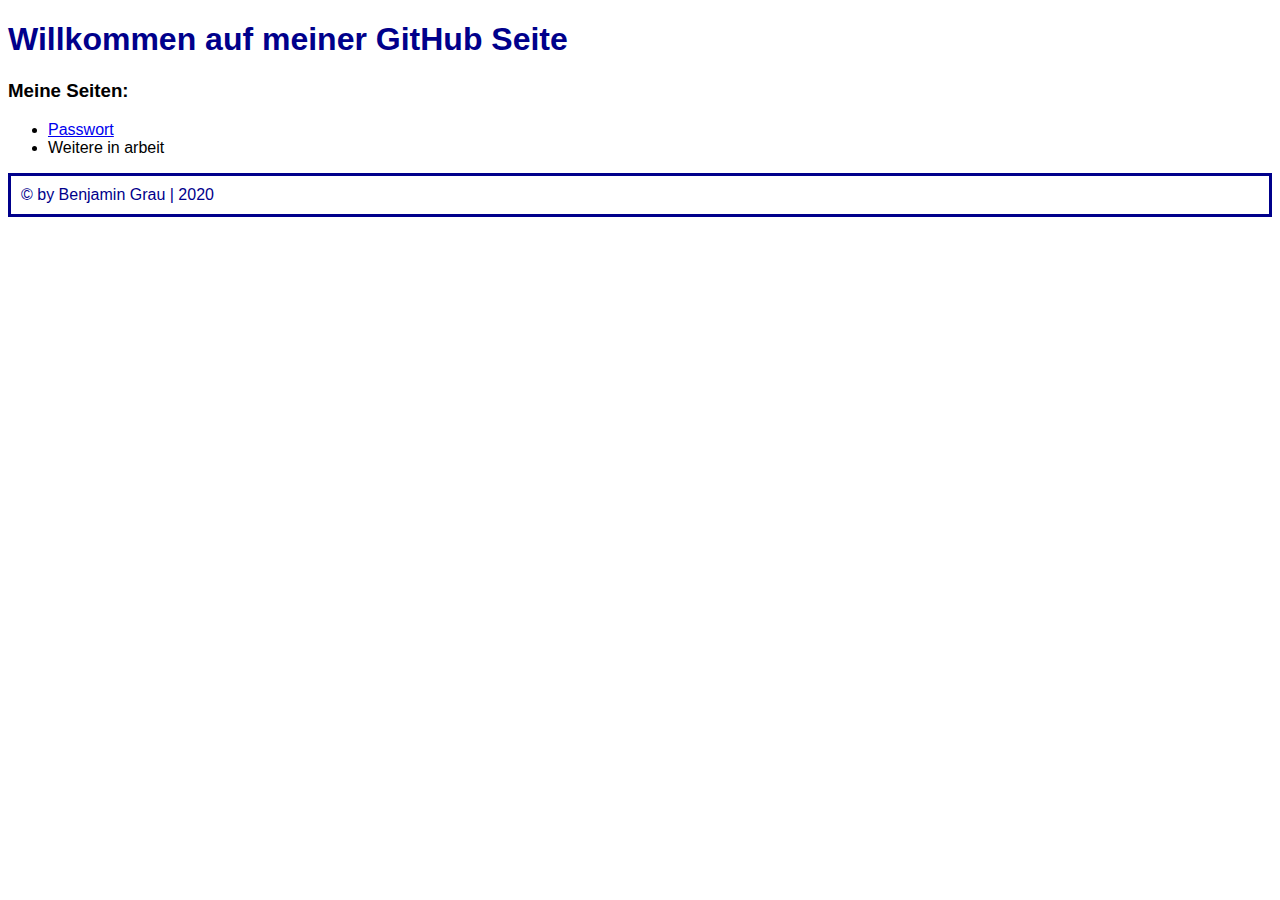
<file: index.html>
<!DOCTYPE html>
<html lang="de">
<head>
  <meta charrset="UTF-8">
  <meta name="viewport" content="width=device-width, initial-scale=1.0">
  <title>Willkomen</title>
  <style type="text/css">
    body {
      font-family: 'Open-Sans', 'Verdana', 'Arial', sans-serif, serif;
    }
    h1 {color: darkblue;}
    footer {
      border: solid 3px darkblue;
      color: darkblue;
      padding: 10px;
    }
  </style>
</head>
<body>
  <h1>Willkommen auf meiner GitHub Seite</h1>
  <h3>Meine Seiten:</h3>
  <ul>
    <li><a href="https://nimajnebg.github.io/passwort.html">Passwort</a>
    <li>Weitere in arbeit</li>
  </ul>
  <footer>&copy; by Benjamin Grau | 2020</footer>
</body>
</html>
</file>
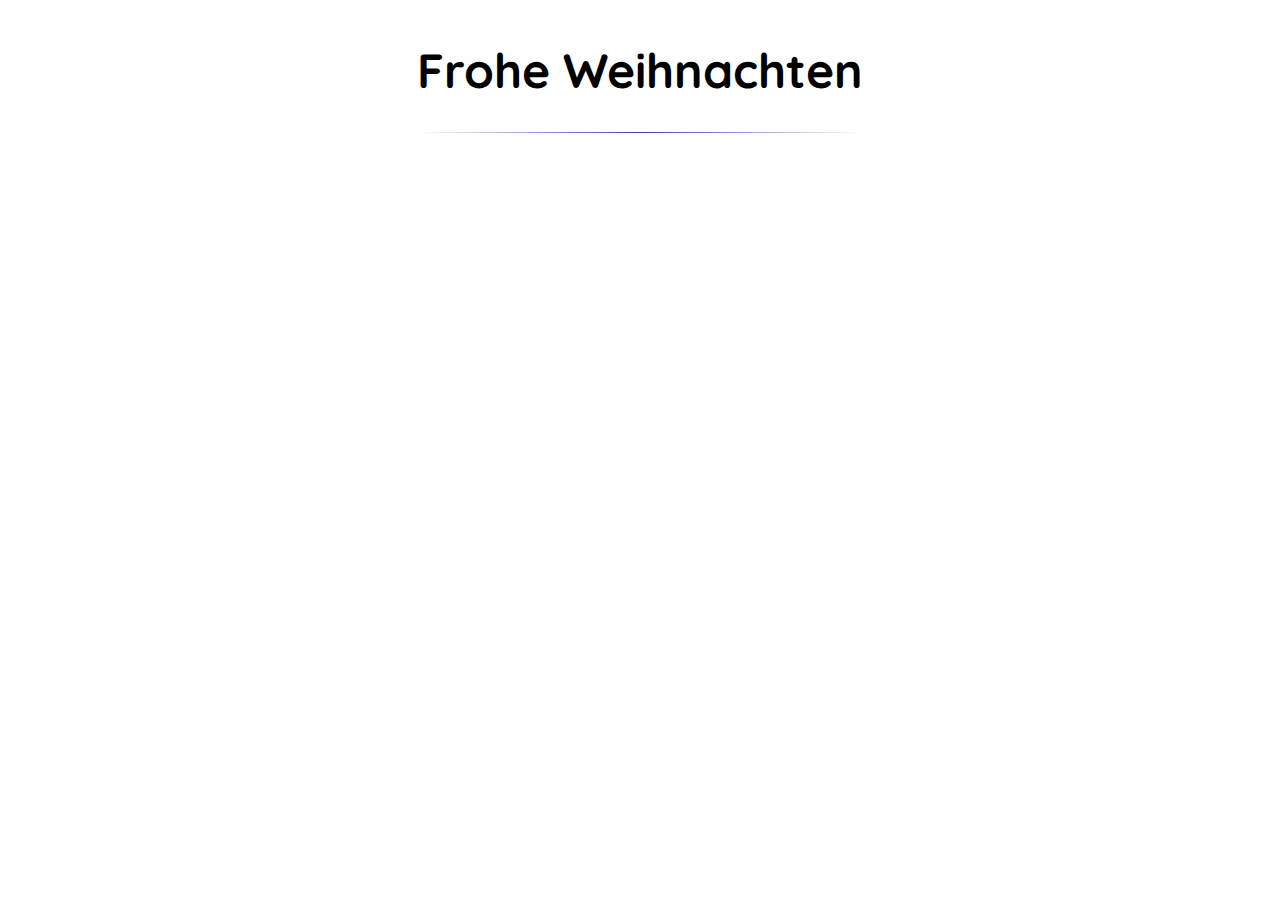
<file: weihnachten/index.html>
<!DOCTYPE html>
<html lang="de">
  <head>
    <meta charset="utf-8">
    <title>Frohe  Weihnachten</title>
    <link rel="stylesheet" href="weihnachten.css">
    <link rel="stylesheet" href="https://fonts.googleapis.com/css?family=Amatic+SC|Quicksand&amp;display=swap">
    <meta name="viewport" content="width=device-width, initial-scale=1.0">
  </head>
  <body>
    <div class="content-div">
      <h1>Frohe Weihnachten</h1>
      <hr>
      <div class="svg-div">
        <svg height="300" width="300" viewbox="0 0 700 700" style="transform: rotate(180deg); -webkit-transform: rotate(180deg);">
          <path id="baum" d="M320 10 L320 100 L100 100 L266.666666666666666666666666666666666 300 L160 300 L309.0196078431372 500 L220 500 L350 666 L480 500 L390.9803921568628 500 L540 300 L433.33333333333333333333333 300 L600 100 L 380 100 L 380 10 L320 10 Z" fill="none" stroke="#093" stroke-width="6" />
          Hier sollte eigentlich ein Weihnachtsbaum sein!
        </svg>
      </div>
    </div>
  </body>
</html>
</file>
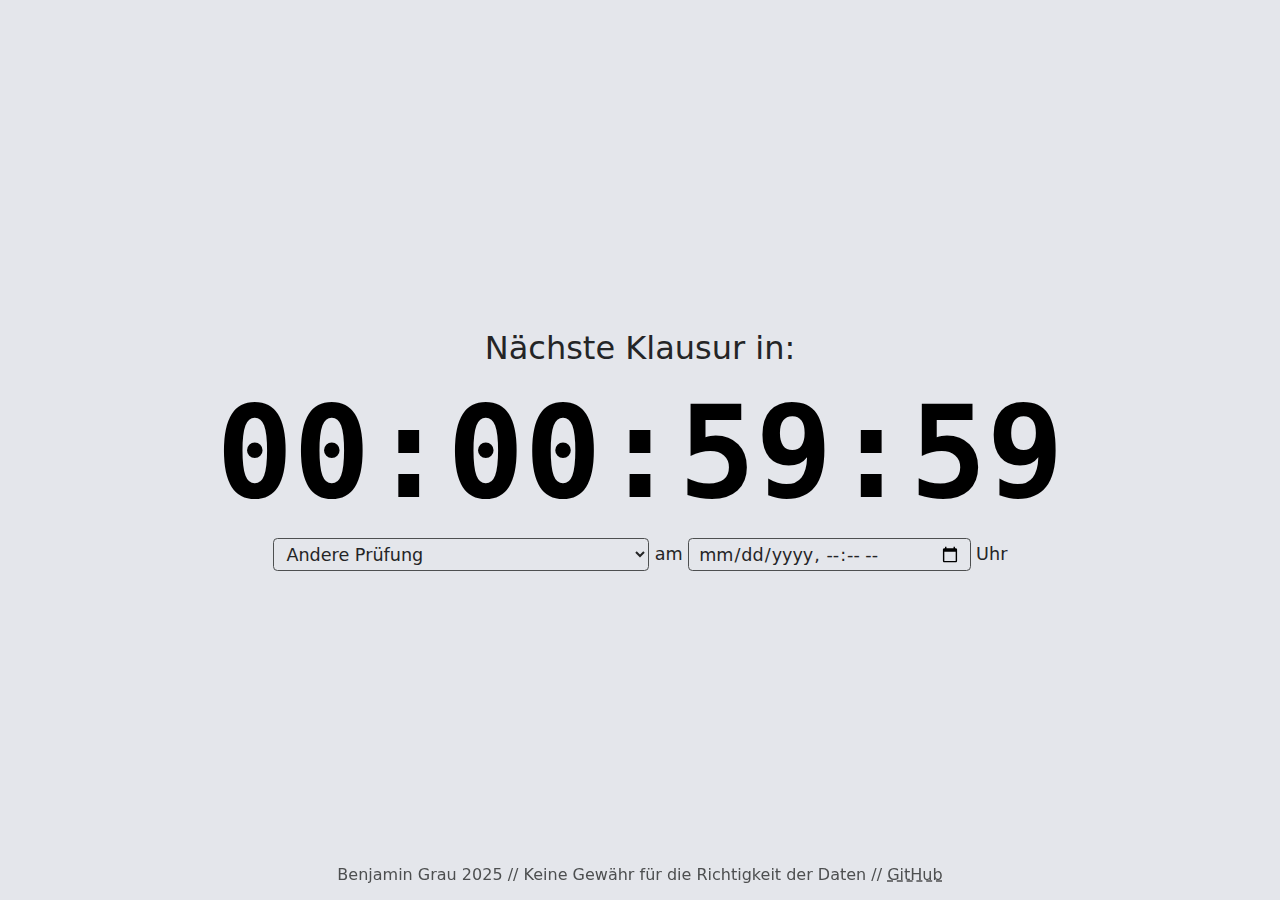
<file: exam-countdown.html>
<!DOCTYPE html>
<html lang="de">
<head>
    <meta charset="UTF-8" />
    <meta name="viewport" content="width=device-width, initial-scale=1.0" />
    <meta name="author" content="Benjamin Grau" />
    <meta name="description" content="Ein Timer Klausurentimer" />
    <meta name="color-scheme" content="dark light" />
    <title>Klausur Countdown</title>
    <script src="./exam-countdown.js" type="text/javascript" defer></script>
    <style type="text/css">
        * {
            margin: 0;
            padding: 0;
            font: inherit;
            color: inherit;
            box-sizing: border-box;
        }
        :root {
            --c-background: #18191a;
            --c-text: #e4e6eb;
            --c-highlight: #fff;
            --c-muted: #4d4f50;
        }
        @media (prefers-color-scheme: light) {
            :root {
                --c-background: #e4e6eb;
                --c-text: #242526;
                --c-highlight: #000;
            }
        }
        body {
            display: flex;
            justify-content: center;
            align-items: center;
            height: 100vh;
            background-color: var(--c-background);
            color: var(--c-text);
            font-family: 'Fira Sans', system-ui, -apple-system, BlinkMacSystemFont, 'Segoe UI', Roboto, Oxygen, Ubuntu, Cantarell, 'Open Sans', 'Helvetica Neue', sans-serif;
        }
        #main-container {
            text-align: center;
            font-size: 1.1rem;
        }
        .title { font-size: clamp(1.3rem, 2.5vw, 2.2rem); }
        select, input[type=datetime-local] {
            border: 1px solid var(--c-muted);
            border-radius: 0.25em;
            padding: 0.25em 0.5em;
            cursor: pointer;
            background: inherit;
        }
        a { text-decoration: underline dashed }
        a:hover { text-decoration-style: solid }
        #countdown {
            font-family: 'Noto Sans Mono', 'Consolas', monospace;
            font-weight: 600;
            font-size: 13.1vw;
            color: var(--c-highlight);
            margin: .7rem 0;
            user-select: none;
        }
        .credits {
            position: fixed;
            bottom: 0;
            padding: 1rem 3rem;
            text-align: center;
            color: var(--c-muted);
        }
        .noscript { 
            position: fixed;
            top: 0;
            padding: 5rem;
            font-size: 3rem;
            display: block;
            text-align: center;
        }
        #sign, #muend-termin { display: none; }
        @media (width > 950px) {
            #countdown { font-size: 10vw; }
        }
    </style>
</head>
<body>
    <noscript>
        <span class="noscript">Dieser Timer braucht JavaScript zum Funktionieren</span>
    </noscript>
    <div id="main-container">
        <p class="title">Nächste Klausur in:</p>
        <p id="countdown">
            <span id="sign">-</span><span id="days">00</span>:<span id="hours">00</span>:<span id="minutes">00</span>:<span id="seconds">00</span>
        </p>
        <select id="dehdeu">
            <option value="-1">Automatisch</option>
            <option value="0">Mathemathische Methoden der Physik</option>
            <option value="1">Allgemeine Chemie</option>
            <option value="2">Experimentalphysik</option>
            <option value="3">Analysis I</option>
            <option value="4">Andere Prüfung</option>
        </select>
        am <span id="termin"></span>
        <input 
            type="datetime-local" 
            id="muend-termin" 
            data-tooltip-text="Gib selbst einen Termin ein"
        />
        Uhr
    </div>
    <footer class="credits">Benjamin Grau 2025 // Keine Gewähr für die Richtigkeit der Daten // <a href="https://github.com/nimajneBG">GitHub</a></footer>
</body>
</html>
</file>
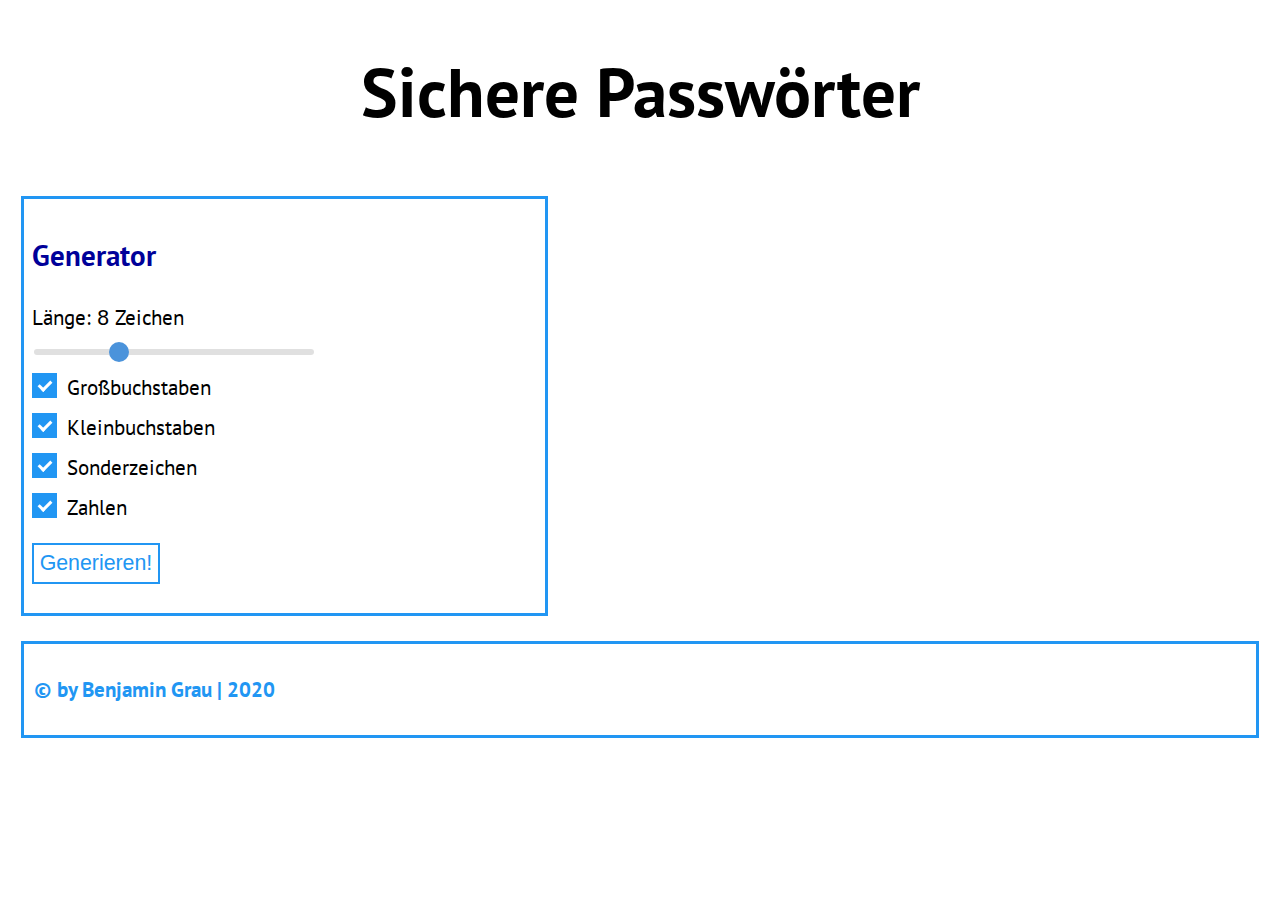
<file: passwort.html>
<!--© by Benjamin Grau-->

<!DOCTYPE html>
<html lang="de">

<head>
    <title>Passwort</title>
    <meta charset="UTF-8">
    <!--<meta> Angaben Seiteninfos und mobielgeräte-->
    <meta name="author" content="Benjamin Grau">
    <meta name="description" content="Informationen über sichere Passwörter und den dazu passenden <b>Generator</b>. &#x2611; Kostenlos">
    <meta name="keywords" content="Benjamin Grau, Passwort, Passwort Generator">
    <meta name="viewport" content="width=device-width, initial-scale=1.0">
    <!--Suchmaschienen dürfen Seite durchsuchen-->
    <meta name="robots" content="index,follow">
    <!--Schriftarten von fonts.google.com-->
    <link href="https://fonts.googleapis.com/css?family=Cousine|PT+Sans|Roboto" rel="stylesheet">
    <!--Icons | Font Awesome 5-->
    <link rel='stylesheet' href='https://use.fontawesome.com/releases/v5.7.0/css/all.css' integrity='sha384-lZN37f5QGtY3VHgisS14W3ExzMWZxybE1SJSEsQp9S+oqd12jhcu+A56Ebc1zFSJ' crossorigin='anonymous'>
    <!--Eigentliches Stylesheet-->
    <link href="style.passwort.css" rel="stylesheet">
</head>

<body>
    <!--NoScript-->
    <noscript>
      <div class="noscript-container">
        <h1>Diese Seite funktioniert mit JavaScript</h1>
        <h3>Bitte aktivieren sie JavaScript in ihrem Browser und laden die Seite neu!</h3>
      </div>
    </noscript>

    <header>
        <h1>Sichere Passwörter</h1>
    </header>
    <div id="generator">
        <h3>Generator</h3>
        <div id="choice">
            <label>Länge: <span id="zeichen"></span> Zeichen</label><br>
            <input type="range" min="1" max="25" value="8" class="slider" id="number">
            <div id="wahl">
                <label class="check">Großbuchstaben
                    <input type="checkbox" id="check1" value="1" checked>
                    <span class="checkmark"></span>
                </label>
                <label class="check">Kleinbuchstaben
                    <input type="checkbox" id="check2" value="2" checked>
                    <span class="checkmark"></span>
                </label>
                <label class="check">Sonderzeichen
                    <input type="checkbox" id="check3" value="3" checked>
                    <span class="checkmark"></span>
                </label>
                <label class="check">Zahlen
                    <input type="checkbox" id="check4" value="4" checked>
                    <span class="checkmark"></span>
                </label>
            </div>
            <p id="bntP"><button id="bnt1" onclick="create">Generieren!</button></p>
        </div>
    </div>
    <div id="cont"></div>
    <div id="poupBackground">
        <div id="popup1" class="popup">
            <span class="close" id="close1">&times;</span>
            <h3>Passwort:</h3>
            <input type="text" id="inPW"><br>
            <button id="bnt2" onclick="copyPW()">Kopieren</button>
            <button id="bnt3">Neu Generiern</button>
        </div>
        <div id="popup2" class="popup">
            <span class="close" id="close2">&times;</span>
            <p style="text-align: center;"><img src="img1.svg" width="100px"></p>
            <h3 style="color: red;text-align: center;font-size: 24pt">Fehler</h3>
            <p id="fail"></p>
        </div>
    </div>
    <div id="scrollDiv"><button id="bnt4" onclick="topFunc()"><i class='fas fa-angle-double-up'></i></button></div>
    <footer>
        <p><b>&copy;&nbsp;by Benjamin Grau | 2020</b></p>
    </footer>

    <!--Script-->
    <script src="passwort.script.js"></script>
</body>

</html>
</file>
<file: weihnachten/weihnachten.css>
body {
  font-family: 'Quicksand', 'Verdana', 'Arial', sans-serif;
  font-size: 24px;
  display: flex;
  justify-content: center;
  background-color: #fff;
  color: #000;
}
hr {
  border: 0;
    height: 1px;
    background-image: linear-gradient(to right, rgba(0, 0, 153, 0), rgba(0, 0, 153, 0.75), rgba(0, 0, 153, 0));
}
h1 {
  text-align: center;
}
.anrede {
  font-weight: 900;
}
.absender {
  text-align: right;
  font-family: 'Amatic SC', 'Quicksand', 'Verdana', 'Arial', sans-serif;
  font-weight: 900;
  font-size: 26px;
  color: #009;
}
.content-div {
  max-width: 550px;
}
.svg-div {
  text-align: center;
}
#baum {
   stroke-dasharray: 2512.57373046875;
   stroke-dashoffset: 2512.57373046875;
   animation: dash2 6s linear infinite;
  -webkit-animation: dash2 6s linear infinite;
}
@keyframes dash2 {
   to { stroke-dashoffset: 0;}
}
</file>
<file: style.passwort.css>
/*© by Benjamin Grau*/

body {
	font-family: 'PT Sans', sans-serif;
	font-size: 16pt;
}
header{
	font-size: 26pt;
	text-align: center;
}
#outPW {
	font-family: 'Cousine', monospace;
	width: 200px;
}
input {
	font-family: 'Cousine', monospace;
	font-size:16pt;
}
a {
	color:#2196F3;
	text-decoration: none;
}
a:hover {text-decoration: underline;}
#inPW {border: none;}
h3 {
	color: #009;
	font-size: 22pt;
}
footer {
	background-color: #fff;
	color: #2196F3;
	border: 3px solid #2196F3;
	margin: 1%;
	padding: 10px;
}
q {quotes: "»" "«";}
button {
   	font-size: 16pt;
   	padding: 6px;
   	background-color:#fff;
   	border: 2px solid #2196F3;
   	color: #2196F3;
	transition-duration: 0.4s;
}
button:hover {
	color:#fff;
	background-color:#2196F3;
  cursor:pointer;
}
#generator {
	margin: 1%;
	padding: 8px;
	border: 3px solid #2196F3;
	width: 40%;
	float:left;
}
#content {
	margin: 1%;
	padding: 8px;
	border: 3px solid #2196F3;
	width: 52%;
	float:left;
}
#d3 {display: none;}

noscript {
	z-index: 10;
	width: 100% !important;
	height: 100% !important;
	position: fixed;
	top: 0;
	left: 0;
}

.noscript-container {
	padding: 20px;
	border: 3px solid #2196F3;
	margin: auto;
	width: 350px;
		text-align: center;
}

.check {
	display: block;
	position: relative;
	padding-left: 35px;
	margin-bottom: 12px;
	cursor: pointer;
	-webkit-user-select: none;
	-moz-user-select: none;
	-ms-user-select: none;
	user-select: none;
}
.check input {
	position: absolute;
	opacity: 0;
	cursor: pointer;
	height: 0;
	width: 0;
}
.checkmark {
	position: absolute;
	top: 0;
	left: 0;
	height: 25px;
	width: 25px;
	background-color: #eee;
}
.check:hover input ~ .checkmark {
	background-color: #ccc;
}
.check input:checked ~ .checkmark {
	background-color: #2196F3;
}
.checkmark::after {
	content: "";
	position: absolute;
	display: none;
}
.check input:checked ~ .checkmark::after {
	display: block;
}
.check .checkmark::after {
	left: 9px;
	top: 5px;
	width: 5px;
	height: 10px;
	border: solid white;
	border-width: 0 3px 3px 0;
	-webkit-transform: rotate(45deg);
	-ms-transform: rotate(45deg);
	transform: rotate(45deg);
}
#scrollDiv {
	background-color:rgba(220,160,140,1);
	position: fixed;
	bottom: 20px;
	right: 20px;
	z-index: 1;
	display: none;
}
#bnt4 {
	display:none;
	background-color:#2196F3;
	color:#fff;
	font-size: 22pt;
	padding: 10px;
}
#cont {
	clear:both;
}
#content input, .panel {
	display:none;
}
#content input:checked ~ .panel {
	display:block;
}
#content input:checked ~ .acc h3::after {
	content:" - ";
}
#content .panel p {
	margin-left: 24px;
}
.panel {
	line-height: 1.6;
	font-variant-numeric: oldstyle-nums;
}
.acc {
	background-color: #666;
	cursor:pointer;
}
.acc h3::after {
	content:" + ";
}
#impressumDIV {
	margin: 1%;
	padding: 10px;
	border: 3px solid #2196F3;
}
/*Popups*/
#poupBackground {
	background-color: rgba(0,0,0,0.4);
	display: none;
	position: fixed;
	z-index: 2;
	padding-top: 100px;
	align-items: center;
	left:0px;
	top:0px;
	width: 100%;
	height: 100%;
	overflow: auto;
}
.close {
	float: right;
	color:#aaa;
	font-size: 30px;
	font-weight: bold;
	cursor: pointer;
}
.close:hover, .close:focus {
	color:#666;
}
.popup {
	background-color: #fff;
	margin: auto;
	width: 40%;
	border: none;
	padding: 15px;
	display: none;
	border-radius: 10px;
}
#bnt2, #bnt3 {
	margin: 5px 5px 0px 0px;
}
#inPW {padding-bottom: 5px}
.slider {
  -webkit-appearance: none;
  width: 280px;
  height: 6px;
  margin-bottom: 18px;
	margin-top: 18px;
  border-radius: 5px;
  background: #d3d3d3;
  outline: none;
  opacity: 0.7;
  -webkit-transition: .2s;
  transition: opacity .2s;
}

.slider:hover {
  opacity: 1;
}

.slider::-webkit-slider-thumb {
  -webkit-appearance: none;
  appearance: none;
  width: 20px;
  height: 20px;
  border-radius: 50%;
  background: #06c;
  cursor: pointer;
}

.slider::-moz-range-thumb {
  width: 20px;
  height: 20px;
  border-radius: 50%;
  background: #06c;
  cursor: pointer;
}
#zeichen {
	font-family: 'Cousine', monospace;
}

/*-----@media screen für verschiedene Bildschirmgrößen------*/
/*==========================================================*/

/*Kleines Fenster auf PC & Tablet*/
@media only screen and (min-width: 709px) and (max-width: 1054px) {
	body, input, button {font-size:12pt;}
	h1 {font-size:24pt;}
	h3 {font-size: 16pt;}
	#generator, #content {width: 45%;}
}
/*Handy*/
@media only screen and (min-width: 100px) and (max-width: 708px) {
	body {font-size:12pt;}
	h1 {font-size:26pt;}
	h3 {font-size: 16pt;}
	#generator {
		border-bottom:3px solid #2196F3;
		border-left:none;
		border-right:none;
		border-top:none;
	}
	#content {border:none;}
	#generator, #content {
		width: 96%;
		float:none;
		margin-bottom:5px;
		margin-left:0px;
		margin-right:0px;
		margin-top:0px;
	}
	.popup {width: 80%;}
	.close {font-size:26pt;}
	footer {
		border-bottom:none;
		border-left:none;
		border-right:none;
		border-top:3px solid #2196F3;
		margin:0px;
	}
	input {font-size: 14pt;}
	#choice label {
		font-size:14pt;
		font-weight:bold;
		line-height:1.5;
	}
	#scrollDiv {display: block;}
	.slider::-webkit-slider-thumb {
		width: 30px;
		height: 30px;
	}
	.slider::-moz-range-thumb {
		width: 30px;
		height: 30px;
	}
}
</file>
